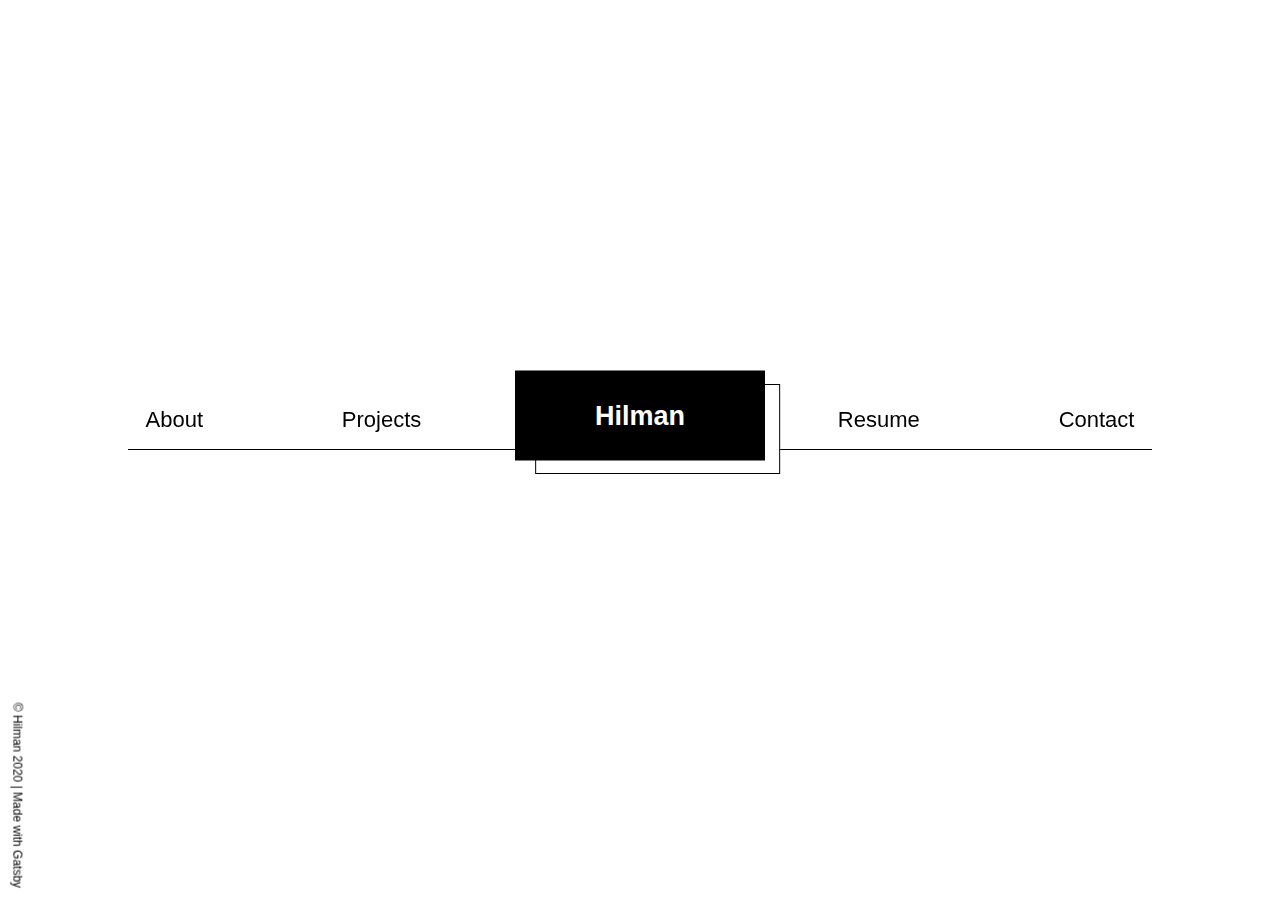
<file: index.html>
<!DOCTYPE html><html lang="en"><head><meta charSet="utf-8"/><meta http-equiv="x-ua-compatible" content="ie=edge"/><meta name="viewport" content="width=device-width, initial-scale=1, shrink-to-fit=no"/><style data-href="/styles.fdc6e814f5caba50254f.css">.tl-edges{max-width:100%;overflow-x:hidden}.tl-wrapper{width:100%;float:left;position:relative}.tl-wrapper+.tl-wrapper{margin-left:-100%;margin-right:0}html{box-sizing:border-box;width:100vw}*,:after,:before{box-sizing:inherit}body{font-size:2em;margin:0 auto;padding:0;font-weight:400;line-height:1.4}article,button,div,input,p,section,select,textarea{display:block;font-family:sans-serif;font-size:1em}a{color:#000;text-decoration:none}</style><meta name="generator" content="Gatsby 2.24.85"/><style data-styled="" data-styled-version="5.2.0">.ecIWW{background:black;width:250px;height:90px;display:-webkit-box;display:-webkit-flex;display:-ms-flexbox;display:flex;-webkit-box-pack:center;-webkit-justify-content:center;-ms-flex-pack:center;justify-content:center;-webkit-align-items:center;-webkit-box-align:center;-ms-flex-align:center;align-items:center;position:absolute;-webkit-transition:-webkit-transform 0.5s ease-in-out;-webkit-transition:transform 0.5s ease-in-out;transition:transform 0.5s ease-in-out;}/*!sc*/
data-styled.g1[id="nav__LogoTop-qpvvgq-0"]{content:"ecIWW,"}/*!sc*/
.ffFCar{width:245px;height:90px;border:1px solid black;background:white;display:-webkit-box;display:-webkit-flex;display:-ms-flexbox;display:flex;-webkit-box-pack:center;-webkit-justify-content:center;-ms-flex-pack:center;justify-content:center;-webkit-align-items:center;-webkit-box-align:center;-ms-flex-align:center;align-items:center;position:absolute;-webkit-transform:translate(7%,15%);-ms-transform:translate(7%,15%);transform:translate(7%,15%);-webkit-transition:-webkit-transform 0.5s ease-in-out;-webkit-transition:transform 0.5s ease-in-out;transition:transform 0.5s ease-in-out;z-index:-1;}/*!sc*/
data-styled.g2[id="nav__LogoBottom-qpvvgq-1"]{content:"ffFCar,"}/*!sc*/
.kzYiMn{width:100%;height:100%;position:relative;display:-webkit-box;display:-webkit-flex;display:-ms-flexbox;display:flex;-webkit-box-pack:center;-webkit-justify-content:center;-ms-flex-pack:center;justify-content:center;-webkit-align-items:center;-webkit-box-align:center;-ms-flex-align:center;align-items:center;}/*!sc*/
.kzYiMn:hover > div:first-child{-webkit-transform:translate(-32%,-40%);-ms-transform:translate(-32%,-40%);transform:translate(-32%,-40%);}/*!sc*/
.kzYiMn:hover > div:last-child{-webkit-transform:translate(32%,40%);-ms-transform:translate(32%,40%);transform:translate(32%,40%);}/*!sc*/
data-styled.g3[id="nav__Logo-qpvvgq-2"]{content:"kzYiMn,"}/*!sc*/
.iEVswn{width:300px;height:175px;position:fixed;top:50%;left:50%;-webkit-transition:0.45s ease-in-out;transition:0.45s ease-in-out;-webkit-transform:translate(-50%,-70%);-ms-transform:translate(-50%,-70%);transform:translate(-50%,-70%);}/*!sc*/
data-styled.g4[id="nav__LogoWrapper-qpvvgq-3"]{content:"iEVswn,"}/*!sc*/
.jUlqHR{position:fixed;top:50%;left:50%;width:80vw;-webkit-transition:0.45s ease-in-out;transition:0.45s ease-in-out;-webkit-transform:translate(-50%,-100%);-ms-transform:translate(-50%,-100%);transform:translate(-50%,-100%);z-index:-1;}/*!sc*/
data-styled.g5[id="nav__NavWrapper-qpvvgq-4"]{content:"jUlqHR,"}/*!sc*/
.gNhzPC{border-bottom:1px solid black;display:-webkit-box;display:-webkit-flex;display:-ms-flexbox;display:flex;-webkit-flex-direction:row;-ms-flex-direction:row;flex-direction:row;-webkit-box-pack:justify;-webkit-justify-content:space-between;-ms-flex-pack:justify;justify-content:space-between;}/*!sc*/
data-styled.g6[id="nav__NavBody-qpvvgq-5"]{content:"gNhzPC,"}/*!sc*/
.kepEhh{font-size:22px;padding:0.75em;border:1px solid white;-webkit-transition:0.2s ease-in;transition:0.2s ease-in;}/*!sc*/
.kepEhh:hover{background:grey;border:1px solid grey;}/*!sc*/
data-styled.g7[id="nav__NavLink-qpvvgq-6"]{content:"kepEhh,"}/*!sc*/
.fkUfJc{font-size:12px;position:fixed;bottom:0;left:0;-webkit-transform:rotate(90deg) translatey(750%);-ms-transform:rotate(90deg) translatey(750%);transform:rotate(90deg) translatey(750%);-webkit-transform-origin:bottom right;-ms-transform-origin:bottom right;transform-origin:bottom right;}/*!sc*/
data-styled.g8[id="nav__Copy-qpvvgq-7"]{content:"fkUfJc,"}/*!sc*/
.dynAgc{font-size:18px;line-height:24px;box-sizing:border-box;-webkit-text-size-adjust:100%;-ms-text-size-adjust:100%;-moz-osx-font-smoothing:grayscale;-webkit-font-smoothing:antialiased;}/*!sc*/
data-styled.g81[id="StyledGrommet-sc-19lkkz7-0"]{content:"dynAgc,"}/*!sc*/
</style><title data-react-helmet="true">Home | Hilman Azfar</title><meta data-react-helmet="true" name="description" content="I build and break things. Just enjoying this journey of software development :)"/><meta data-react-helmet="true" property="og:title" content="Home"/><meta data-react-helmet="true" property="og:description" content="I build and break things. Just enjoying this journey of software development :)"/><meta data-react-helmet="true" property="og:type" content="website"/><meta data-react-helmet="true" name="twitter:card" content="summary"/><meta data-react-helmet="true" name="twitter:creator" content="@Hilman"/><meta data-react-helmet="true" name="twitter:title" content="Home"/><meta data-react-helmet="true" name="twitter:description" content="I build and break things. Just enjoying this journey of software development :)"/><link rel="icon" href="/favicon-32x32.png?v=4a9773549091c227cd2eb82ccd9c5e3a" type="image/png"/><link rel="manifest" href="/manifest.webmanifest" crossorigin="anonymous"/><meta name="theme-color" content="#663399"/><link rel="apple-touch-icon" sizes="48x48" href="/icons/icon-48x48.png?v=4a9773549091c227cd2eb82ccd9c5e3a"/><link rel="apple-touch-icon" sizes="72x72" href="/icons/icon-72x72.png?v=4a9773549091c227cd2eb82ccd9c5e3a"/><link rel="apple-touch-icon" sizes="96x96" href="/icons/icon-96x96.png?v=4a9773549091c227cd2eb82ccd9c5e3a"/><link rel="apple-touch-icon" sizes="144x144" href="/icons/icon-144x144.png?v=4a9773549091c227cd2eb82ccd9c5e3a"/><link rel="apple-touch-icon" sizes="192x192" href="/icons/icon-192x192.png?v=4a9773549091c227cd2eb82ccd9c5e3a"/><link rel="apple-touch-icon" sizes="256x256" href="/icons/icon-256x256.png?v=4a9773549091c227cd2eb82ccd9c5e3a"/><link rel="apple-touch-icon" sizes="384x384" href="/icons/icon-384x384.png?v=4a9773549091c227cd2eb82ccd9c5e3a"/><link rel="apple-touch-icon" sizes="512x512" href="/icons/icon-512x512.png?v=4a9773549091c227cd2eb82ccd9c5e3a"/><link as="script" rel="preload" href="/webpack-runtime-70372f832233a9cd3ec8.js"/><link as="script" rel="preload" href="/styles-55e82d6ff5158c00b714.js"/><link as="script" rel="preload" href="/framework-de237a875aa45b276a9d.js"/><link as="script" rel="preload" href="/app-5923823194702a03397e.js"/><link as="script" rel="preload" href="/commons-2c38e6219ab2c82f6482.js"/><link as="script" rel="preload" href="/component---src-pages-index-js-a08cd98ce88842fd73e8.js"/><link as="fetch" rel="preload" href="/page-data/index/page-data.json" crossorigin="anonymous"/><link as="fetch" rel="preload" href="/page-data/sq/d/63159454.json" crossorigin="anonymous"/><link as="fetch" rel="preload" href="/page-data/app-data.json" crossorigin="anonymous"/></head><body><div id="___gatsby"><div style="outline:none" tabindex="-1" id="gatsby-focus-wrapper"><div class="StyledGrommet-sc-19lkkz7-0 dynAgc"><a aria-current="page" class="" href="/"><header class="nav__LogoWrapper-qpvvgq-3 iEVswn"><div class="nav__Logo-qpvvgq-2 kzYiMn"><div class="nav__LogoTop-qpvvgq-0 ecIWW"><h2 style="color:white">Hilman</h2></div><div class="nav__LogoBottom-qpvvgq-1 ffFCar"><h2>Azfar</h2></div></div></header></a><footer class="nav__NavWrapper-qpvvgq-4 jUlqHR"><nav class="nav__NavBody-qpvvgq-5 gNhzPC"><a href="/about/"><div class="nav__NavLink-qpvvgq-6 kepEhh">About</div></a><a href="/projects/"><div class="nav__NavLink-qpvvgq-6 kepEhh">Projects</div></a><div class="nav__NavLink-qpvvgq-6 kepEhh"></div><div class="nav__NavLink-qpvvgq-6 kepEhh"></div><a href="/resume/"><div class="nav__NavLink-qpvvgq-6 kepEhh">Resume</div></a><a href="/contact/"><div class="nav__NavLink-qpvvgq-6 kepEhh">Contact</div></a></nav></footer><p class="nav__Copy-qpvvgq-7 fkUfJc">© Hilman 2020 | Made with Gatsby</p><main><div class="tl-edges"><div class="tl-wrapper tl-wrapper--mount tl-wrapper-status--entered" style="z-index:1;opacity:1"><section></section></div></div></main></div></div><div id="gatsby-announcer" style="position:absolute;top:0;width:1px;height:1px;padding:0;overflow:hidden;clip:rect(0, 0, 0, 0);white-space:nowrap;border:0" aria-live="assertive" aria-atomic="true"></div></div><script id="gatsby-script-loader">/*<![CDATA[*/window.pagePath="/";/*]]>*/</script><script id="gatsby-chunk-mapping">/*<![CDATA[*/window.___chunkMapping={"polyfill":["/polyfill-f1ea87304f8d1ce6befc.js"],"app":["/app-5923823194702a03397e.js"],"component---src-pages-404-js":["/component---src-pages-404-js-280551bca1871079c9e6.js"],"component---src-pages-about-js":["/component---src-pages-about-js-36dedbd8c5e86acb843f.js"],"component---src-pages-contact-js":["/component---src-pages-contact-js-c7b154577041df52680b.js"],"component---src-pages-index-js":["/component---src-pages-index-js-a08cd98ce88842fd73e8.js"],"component---src-pages-projects-js":["/component---src-pages-projects-js-d6820c1953f23b7a0a16.js"],"component---src-pages-resume-js":["/component---src-pages-resume-js-53ce13e5a035916297f4.js"]};/*]]>*/</script><script src="/polyfill-f1ea87304f8d1ce6befc.js" nomodule=""></script><script src="/component---src-pages-index-js-a08cd98ce88842fd73e8.js" async=""></script><script src="/commons-2c38e6219ab2c82f6482.js" async=""></script><script src="/app-5923823194702a03397e.js" async=""></script><script src="/framework-de237a875aa45b276a9d.js" async=""></script><script src="/styles-55e82d6ff5158c00b714.js" async=""></script><script src="/webpack-runtime-70372f832233a9cd3ec8.js" async=""></script></body></html>
</file>
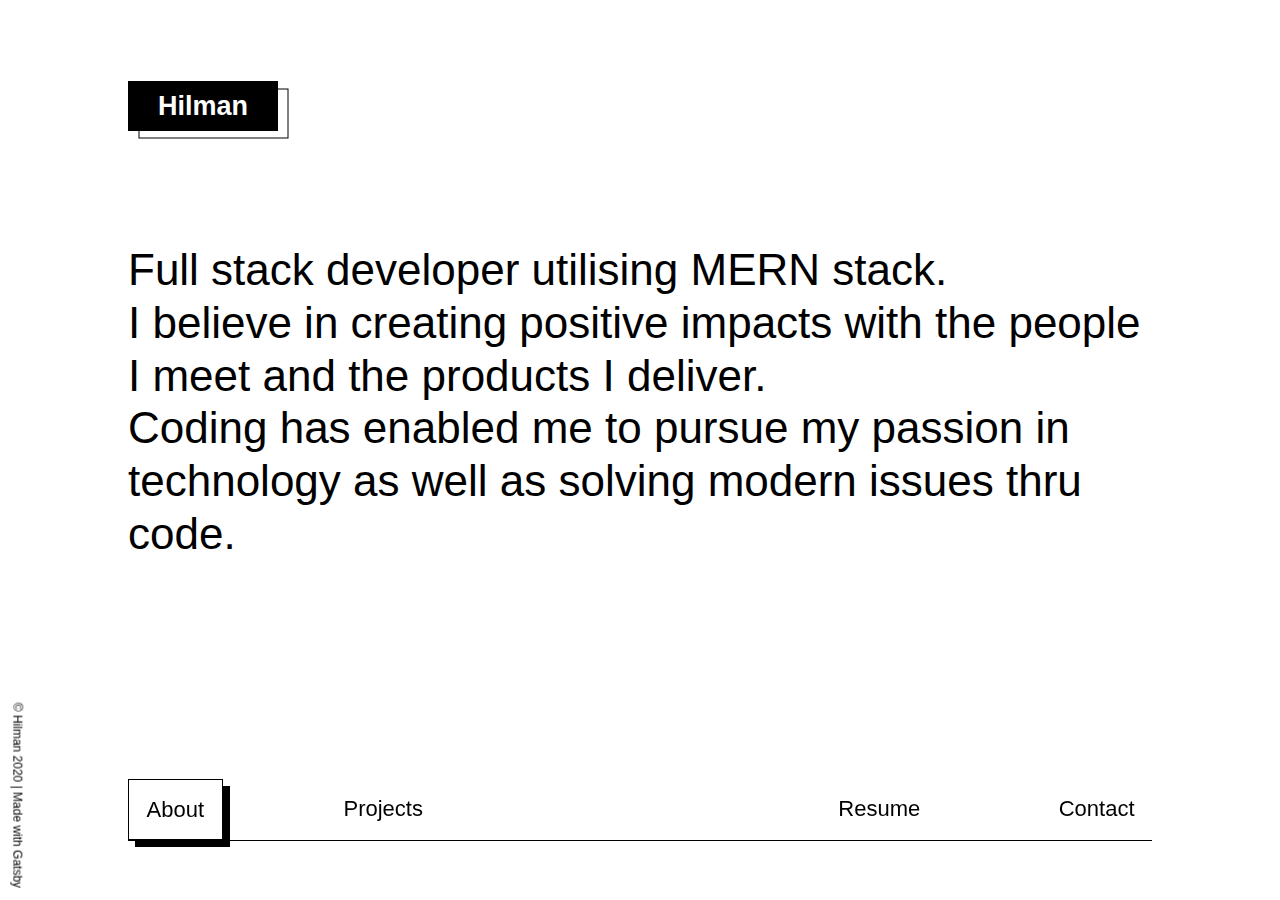
<file: about/index.html>
<!DOCTYPE html><html lang="en"><head><meta charSet="utf-8"/><meta http-equiv="x-ua-compatible" content="ie=edge"/><meta name="viewport" content="width=device-width, initial-scale=1, shrink-to-fit=no"/><style data-href="/styles.fdc6e814f5caba50254f.css">.tl-edges{max-width:100%;overflow-x:hidden}.tl-wrapper{width:100%;float:left;position:relative}.tl-wrapper+.tl-wrapper{margin-left:-100%;margin-right:0}html{box-sizing:border-box;width:100vw}*,:after,:before{box-sizing:inherit}body{font-size:2em;margin:0 auto;padding:0;font-weight:400;line-height:1.4}article,button,div,input,p,section,select,textarea{display:block;font-family:sans-serif;font-size:1em}a{color:#000;text-decoration:none}</style><meta name="generator" content="Gatsby 2.24.85"/><style data-styled="" data-styled-version="5.2.0">.iOOMh{background:black;width:150px;height:50px;display:-webkit-box;display:-webkit-flex;display:-ms-flexbox;display:flex;-webkit-box-pack:center;-webkit-justify-content:center;-ms-flex-pack:center;justify-content:center;-webkit-align-items:center;-webkit-box-align:center;-ms-flex-align:center;align-items:center;position:absolute;-webkit-transition:-webkit-transform 0.5s ease-in-out;-webkit-transition:transform 0.5s ease-in-out;transition:transform 0.5s ease-in-out;}/*!sc*/
data-styled.g1[id="nav__LogoTop-qpvvgq-0"]{content:"iOOMh,"}/*!sc*/
.dUluLw{width:150px;height:50px;border:1px solid black;background:white;display:-webkit-box;display:-webkit-flex;display:-ms-flexbox;display:flex;-webkit-box-pack:center;-webkit-justify-content:center;-ms-flex-pack:center;justify-content:center;-webkit-align-items:center;-webkit-box-align:center;-ms-flex-align:center;align-items:center;position:absolute;-webkit-transform:translate(7%,15%);-ms-transform:translate(7%,15%);transform:translate(7%,15%);-webkit-transition:-webkit-transform 0.5s ease-in-out;-webkit-transition:transform 0.5s ease-in-out;transition:transform 0.5s ease-in-out;z-index:-1;}/*!sc*/
data-styled.g2[id="nav__LogoBottom-qpvvgq-1"]{content:"dUluLw,"}/*!sc*/
.kzYiMn{width:100%;height:100%;position:relative;display:-webkit-box;display:-webkit-flex;display:-ms-flexbox;display:flex;-webkit-box-pack:center;-webkit-justify-content:center;-ms-flex-pack:center;justify-content:center;-webkit-align-items:center;-webkit-box-align:center;-ms-flex-align:center;align-items:center;}/*!sc*/
.kzYiMn:hover > div:first-child{-webkit-transform:translate(-32%,-40%);-ms-transform:translate(-32%,-40%);transform:translate(-32%,-40%);}/*!sc*/
.kzYiMn:hover > div:last-child{-webkit-transform:translate(32%,40%);-ms-transform:translate(32%,40%);transform:translate(32%,40%);}/*!sc*/
data-styled.g3[id="nav__Logo-qpvvgq-2"]{content:"kzYiMn,"}/*!sc*/
.hYTQzi{width:150px;height:175px;position:fixed;top:2%;left:10vw;-webkit-transition:0.45s ease-in-out;transition:0.45s ease-in-out;}/*!sc*/
data-styled.g4[id="nav__LogoWrapper-qpvvgq-3"]{content:"hYTQzi,"}/*!sc*/
.hIIbvt{position:fixed;top:90%;left:50%;width:80vw;-webkit-transition:0.45s ease-in-out;transition:0.45s ease-in-out;-webkit-transform:translate(-50%,-50%);-ms-transform:translate(-50%,-50%);transform:translate(-50%,-50%);z-index:-1;}/*!sc*/
data-styled.g5[id="nav__NavWrapper-qpvvgq-4"]{content:"hIIbvt,"}/*!sc*/
.gNhzPC{border-bottom:1px solid black;display:-webkit-box;display:-webkit-flex;display:-ms-flexbox;display:flex;-webkit-flex-direction:row;-ms-flex-direction:row;flex-direction:row;-webkit-box-pack:justify;-webkit-justify-content:space-between;-ms-flex-pack:justify;justify-content:space-between;}/*!sc*/
data-styled.g6[id="nav__NavBody-qpvvgq-5"]{content:"gNhzPC,"}/*!sc*/
.kepEhh{font-size:22px;padding:0.75em;border:1px solid white;-webkit-transition:0.2s ease-in;transition:0.2s ease-in;}/*!sc*/
.kepEhh:hover{background:grey;border:1px solid grey;}/*!sc*/
data-styled.g7[id="nav__NavLink-qpvvgq-6"]{content:"kepEhh,"}/*!sc*/
.fkUfJc{font-size:12px;position:fixed;bottom:0;left:0;-webkit-transform:rotate(90deg) translatey(750%);-ms-transform:rotate(90deg) translatey(750%);transform:rotate(90deg) translatey(750%);-webkit-transform-origin:bottom right;-ms-transform-origin:bottom right;transform-origin:bottom right;}/*!sc*/
data-styled.g8[id="nav__Copy-qpvvgq-7"]{content:"fkUfJc,"}/*!sc*/
.dynAgc{font-size:18px;line-height:24px;box-sizing:border-box;-webkit-text-size-adjust:100%;-ms-text-size-adjust:100%;-moz-osx-font-smoothing:grayscale;-webkit-font-smoothing:antialiased;}/*!sc*/
data-styled.g81[id="StyledGrommet-sc-19lkkz7-0"]{content:"dynAgc,"}/*!sc*/
</style><title data-react-helmet="true">Home | Hilman Azfar</title><meta data-react-helmet="true" name="description" content="I build and break things. Just enjoying this journey of software development :)"/><meta data-react-helmet="true" property="og:title" content="Home"/><meta data-react-helmet="true" property="og:description" content="I build and break things. Just enjoying this journey of software development :)"/><meta data-react-helmet="true" property="og:type" content="website"/><meta data-react-helmet="true" name="twitter:card" content="summary"/><meta data-react-helmet="true" name="twitter:creator" content="@Hilman"/><meta data-react-helmet="true" name="twitter:title" content="Home"/><meta data-react-helmet="true" name="twitter:description" content="I build and break things. Just enjoying this journey of software development :)"/><link rel="icon" href="/favicon-32x32.png?v=4a9773549091c227cd2eb82ccd9c5e3a" type="image/png"/><link rel="manifest" href="/manifest.webmanifest" crossorigin="anonymous"/><meta name="theme-color" content="#663399"/><link rel="apple-touch-icon" sizes="48x48" href="/icons/icon-48x48.png?v=4a9773549091c227cd2eb82ccd9c5e3a"/><link rel="apple-touch-icon" sizes="72x72" href="/icons/icon-72x72.png?v=4a9773549091c227cd2eb82ccd9c5e3a"/><link rel="apple-touch-icon" sizes="96x96" href="/icons/icon-96x96.png?v=4a9773549091c227cd2eb82ccd9c5e3a"/><link rel="apple-touch-icon" sizes="144x144" href="/icons/icon-144x144.png?v=4a9773549091c227cd2eb82ccd9c5e3a"/><link rel="apple-touch-icon" sizes="192x192" href="/icons/icon-192x192.png?v=4a9773549091c227cd2eb82ccd9c5e3a"/><link rel="apple-touch-icon" sizes="256x256" href="/icons/icon-256x256.png?v=4a9773549091c227cd2eb82ccd9c5e3a"/><link rel="apple-touch-icon" sizes="384x384" href="/icons/icon-384x384.png?v=4a9773549091c227cd2eb82ccd9c5e3a"/><link rel="apple-touch-icon" sizes="512x512" href="/icons/icon-512x512.png?v=4a9773549091c227cd2eb82ccd9c5e3a"/><link as="script" rel="preload" href="/webpack-runtime-70372f832233a9cd3ec8.js"/><link as="script" rel="preload" href="/styles-55e82d6ff5158c00b714.js"/><link as="script" rel="preload" href="/framework-de237a875aa45b276a9d.js"/><link as="script" rel="preload" href="/app-5923823194702a03397e.js"/><link as="script" rel="preload" href="/commons-2c38e6219ab2c82f6482.js"/><link as="script" rel="preload" href="/component---src-pages-about-js-36dedbd8c5e86acb843f.js"/><link as="fetch" rel="preload" href="/page-data/about/page-data.json" crossorigin="anonymous"/><link as="fetch" rel="preload" href="/page-data/sq/d/63159454.json" crossorigin="anonymous"/><link as="fetch" rel="preload" href="/page-data/app-data.json" crossorigin="anonymous"/></head><body><div id="___gatsby"><div style="outline:none" tabindex="-1" id="gatsby-focus-wrapper"><div class="StyledGrommet-sc-19lkkz7-0 dynAgc"><a href="/"><header open="" class="nav__LogoWrapper-qpvvgq-3 hYTQzi"><div class="nav__Logo-qpvvgq-2 kzYiMn"><div open="" class="nav__LogoTop-qpvvgq-0 iOOMh"><h2 style="color:white">Hilman</h2></div><div open="" class="nav__LogoBottom-qpvvgq-1 dUluLw"><h2>Azfar</h2></div></div></header></a><footer open="" class="nav__NavWrapper-qpvvgq-4 hIIbvt"><nav class="nav__NavBody-qpvvgq-5 gNhzPC"><a aria-current="page" style="border:1px solid black;box-shadow:7px 7px" class="" href="/about/"><div class="nav__NavLink-qpvvgq-6 kepEhh">About</div></a><a href="/projects/"><div class="nav__NavLink-qpvvgq-6 kepEhh">Projects</div></a><div class="nav__NavLink-qpvvgq-6 kepEhh"></div><div class="nav__NavLink-qpvvgq-6 kepEhh"></div><a href="/resume/"><div class="nav__NavLink-qpvvgq-6 kepEhh">Resume</div></a><a href="/contact/"><div class="nav__NavLink-qpvvgq-6 kepEhh">Contact</div></a></nav></footer><p class="nav__Copy-qpvvgq-7 fkUfJc">© Hilman 2020 | Made with Gatsby</p><main style="margin:200px auto;max-width:80vw"><div class="tl-edges"><div class="tl-wrapper tl-wrapper--mount tl-wrapper-status--entered" style="z-index:1;opacity:1"><section class="section__about"><h3 style="font-size:44px;line-height:1.2em;font-weight:lighter">Full stack developer utilising MERN stack.<br/>I believe in creating positive impacts with the people I meet and the products I deliver.<br/>Coding has enabled me to pursue my passion in technology as well as solving modern issues thru code.</h3></section></div></div></main></div></div><div id="gatsby-announcer" style="position:absolute;top:0;width:1px;height:1px;padding:0;overflow:hidden;clip:rect(0, 0, 0, 0);white-space:nowrap;border:0" aria-live="assertive" aria-atomic="true"></div></div><script id="gatsby-script-loader">/*<![CDATA[*/window.pagePath="/about/";/*]]>*/</script><script id="gatsby-chunk-mapping">/*<![CDATA[*/window.___chunkMapping={"polyfill":["/polyfill-f1ea87304f8d1ce6befc.js"],"app":["/app-5923823194702a03397e.js"],"component---src-pages-404-js":["/component---src-pages-404-js-280551bca1871079c9e6.js"],"component---src-pages-about-js":["/component---src-pages-about-js-36dedbd8c5e86acb843f.js"],"component---src-pages-contact-js":["/component---src-pages-contact-js-c7b154577041df52680b.js"],"component---src-pages-index-js":["/component---src-pages-index-js-a08cd98ce88842fd73e8.js"],"component---src-pages-projects-js":["/component---src-pages-projects-js-d6820c1953f23b7a0a16.js"],"component---src-pages-resume-js":["/component---src-pages-resume-js-53ce13e5a035916297f4.js"]};/*]]>*/</script><script src="/polyfill-f1ea87304f8d1ce6befc.js" nomodule=""></script><script src="/component---src-pages-about-js-36dedbd8c5e86acb843f.js" async=""></script><script src="/commons-2c38e6219ab2c82f6482.js" async=""></script><script src="/app-5923823194702a03397e.js" async=""></script><script src="/framework-de237a875aa45b276a9d.js" async=""></script><script src="/styles-55e82d6ff5158c00b714.js" async=""></script><script src="/webpack-runtime-70372f832233a9cd3ec8.js" async=""></script></body></html>
</file>
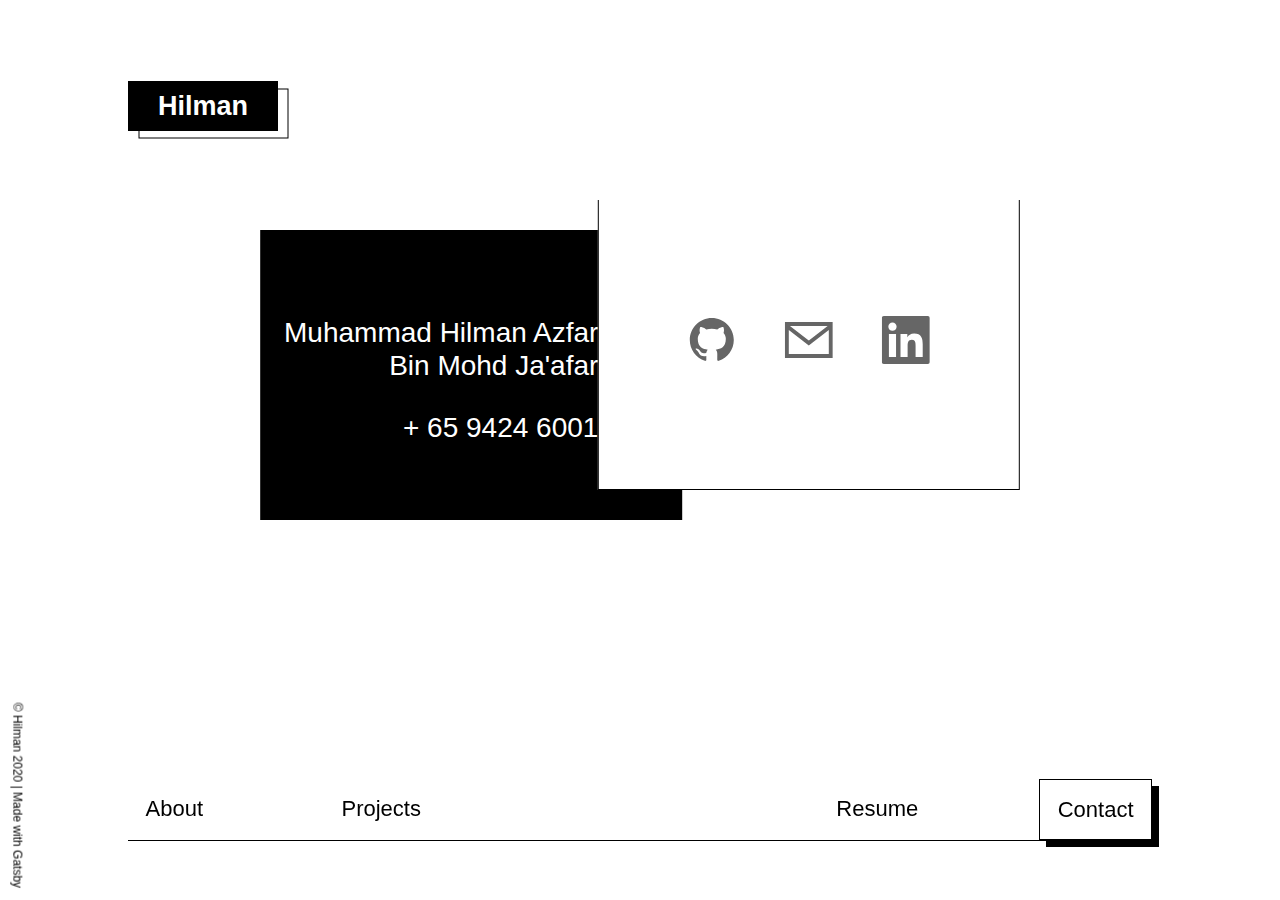
<file: contact/index.html>
<!DOCTYPE html><html lang="en"><head><meta charSet="utf-8"/><meta http-equiv="x-ua-compatible" content="ie=edge"/><meta name="viewport" content="width=device-width, initial-scale=1, shrink-to-fit=no"/><style data-href="/styles.fdc6e814f5caba50254f.css">.tl-edges{max-width:100%;overflow-x:hidden}.tl-wrapper{width:100%;float:left;position:relative}.tl-wrapper+.tl-wrapper{margin-left:-100%;margin-right:0}html{box-sizing:border-box;width:100vw}*,:after,:before{box-sizing:inherit}body{font-size:2em;margin:0 auto;padding:0;font-weight:400;line-height:1.4}article,button,div,input,p,section,select,textarea{display:block;font-family:sans-serif;font-size:1em}a{color:#000;text-decoration:none}</style><meta name="generator" content="Gatsby 2.24.85"/><style data-styled="" data-styled-version="5.2.0">.iOOMh{background:black;width:150px;height:50px;display:-webkit-box;display:-webkit-flex;display:-ms-flexbox;display:flex;-webkit-box-pack:center;-webkit-justify-content:center;-ms-flex-pack:center;justify-content:center;-webkit-align-items:center;-webkit-box-align:center;-ms-flex-align:center;align-items:center;position:absolute;-webkit-transition:-webkit-transform 0.5s ease-in-out;-webkit-transition:transform 0.5s ease-in-out;transition:transform 0.5s ease-in-out;}/*!sc*/
data-styled.g1[id="nav__LogoTop-qpvvgq-0"]{content:"iOOMh,"}/*!sc*/
.dUluLw{width:150px;height:50px;border:1px solid black;background:white;display:-webkit-box;display:-webkit-flex;display:-ms-flexbox;display:flex;-webkit-box-pack:center;-webkit-justify-content:center;-ms-flex-pack:center;justify-content:center;-webkit-align-items:center;-webkit-box-align:center;-ms-flex-align:center;align-items:center;position:absolute;-webkit-transform:translate(7%,15%);-ms-transform:translate(7%,15%);transform:translate(7%,15%);-webkit-transition:-webkit-transform 0.5s ease-in-out;-webkit-transition:transform 0.5s ease-in-out;transition:transform 0.5s ease-in-out;z-index:-1;}/*!sc*/
data-styled.g2[id="nav__LogoBottom-qpvvgq-1"]{content:"dUluLw,"}/*!sc*/
.kzYiMn{width:100%;height:100%;position:relative;display:-webkit-box;display:-webkit-flex;display:-ms-flexbox;display:flex;-webkit-box-pack:center;-webkit-justify-content:center;-ms-flex-pack:center;justify-content:center;-webkit-align-items:center;-webkit-box-align:center;-ms-flex-align:center;align-items:center;}/*!sc*/
.kzYiMn:hover > div:first-child{-webkit-transform:translate(-32%,-40%);-ms-transform:translate(-32%,-40%);transform:translate(-32%,-40%);}/*!sc*/
.kzYiMn:hover > div:last-child{-webkit-transform:translate(32%,40%);-ms-transform:translate(32%,40%);transform:translate(32%,40%);}/*!sc*/
data-styled.g3[id="nav__Logo-qpvvgq-2"]{content:"kzYiMn,"}/*!sc*/
.hYTQzi{width:150px;height:175px;position:fixed;top:2%;left:10vw;-webkit-transition:0.45s ease-in-out;transition:0.45s ease-in-out;}/*!sc*/
data-styled.g4[id="nav__LogoWrapper-qpvvgq-3"]{content:"hYTQzi,"}/*!sc*/
.hIIbvt{position:fixed;top:90%;left:50%;width:80vw;-webkit-transition:0.45s ease-in-out;transition:0.45s ease-in-out;-webkit-transform:translate(-50%,-50%);-ms-transform:translate(-50%,-50%);transform:translate(-50%,-50%);z-index:-1;}/*!sc*/
data-styled.g5[id="nav__NavWrapper-qpvvgq-4"]{content:"hIIbvt,"}/*!sc*/
.gNhzPC{border-bottom:1px solid black;display:-webkit-box;display:-webkit-flex;display:-ms-flexbox;display:flex;-webkit-flex-direction:row;-ms-flex-direction:row;flex-direction:row;-webkit-box-pack:justify;-webkit-justify-content:space-between;-ms-flex-pack:justify;justify-content:space-between;}/*!sc*/
data-styled.g6[id="nav__NavBody-qpvvgq-5"]{content:"gNhzPC,"}/*!sc*/
.kepEhh{font-size:22px;padding:0.75em;border:1px solid white;-webkit-transition:0.2s ease-in;transition:0.2s ease-in;}/*!sc*/
.kepEhh:hover{background:grey;border:1px solid grey;}/*!sc*/
data-styled.g7[id="nav__NavLink-qpvvgq-6"]{content:"kepEhh,"}/*!sc*/
.fkUfJc{font-size:12px;position:fixed;bottom:0;left:0;-webkit-transform:rotate(90deg) translatey(750%);-ms-transform:rotate(90deg) translatey(750%);transform:rotate(90deg) translatey(750%);-webkit-transform-origin:bottom right;-ms-transform-origin:bottom right;transform-origin:bottom right;}/*!sc*/
data-styled.g8[id="nav__Copy-qpvvgq-7"]{content:"fkUfJc,"}/*!sc*/
.jGNXxt{display:inline-block;-webkit-flex:0 0 auto;-ms-flex:0 0 auto;flex:0 0 auto;width:48px;height:48px;fill:#666666;stroke:#666666;}/*!sc*/
.jGNXxt g{fill:inherit;stroke:inherit;}/*!sc*/
.jGNXxt *:not([stroke])[fill="none"]{stroke-width:0;}/*!sc*/
.jGNXxt *[stroke*="#"],.jGNXxt *[STROKE*="#"]{stroke:inherit;fill:none;}/*!sc*/
.jGNXxt *[fill-rule],.jGNXxt *[FILL-RULE],.jGNXxt *[fill*="#"],.jGNXxt *[FILL*="#"]{fill:inherit;stroke:none;}/*!sc*/
data-styled.g9[id="StyledIcon-ofa7kd-0"]{content:"jGNXxt,"}/*!sc*/
.dUZOMJ{display:grid;box-sizing:border-box;grid-template-columns:repeat( auto-fill,minmax(50%,1fr) );}/*!sc*/
data-styled.g43[id="StyledGrid-sc-1wofa1l-0"]{content:"dUZOMJ,"}/*!sc*/
.dynAgc{font-size:18px;line-height:24px;box-sizing:border-box;-webkit-text-size-adjust:100%;-ms-text-size-adjust:100%;-moz-osx-font-smoothing:grayscale;-webkit-font-smoothing:antialiased;}/*!sc*/
data-styled.g81[id="StyledGrommet-sc-19lkkz7-0"]{content:"dynAgc,"}/*!sc*/
.hWYumI{border:1px solid black;background:white;padding:40px;display:-webkit-box;display:-webkit-flex;display:-ms-flexbox;display:flex;-webkit-box-pack:space-evenly;-webkit-justify-content:space-evenly;-ms-flex-pack:space-evenly;justify-content:space-evenly;-webkit-align-items:center;-webkit-box-align:center;-ms-flex-align:center;align-items:center;-webkit-transform:translate(-10%,-20px);-ms-transform:translate(-10%,-20px);transform:translate(-10%,-20px);z-index:1;}/*!sc*/
data-styled.g113[id="contact__ContactRight-oor64t-0"]{content:"hWYumI,"}/*!sc*/
.hQEwoW{height:300px;background:black;display:-webkit-box;display:-webkit-flex;display:-ms-flexbox;display:flex;-webkit-box-pack:center;-webkit-justify-content:center;-ms-flex-pack:center;justify-content:center;-webkit-align-items:center;-webkit-box-align:center;-ms-flex-align:center;align-items:center;-webkit-transform:translate(10%,20px);-ms-transform:translate(10%,20px);transform:translate(10%,20px);z-index:-1;}/*!sc*/
data-styled.g114[id="contact__ContactLeft-oor64t-1"]{content:"hQEwoW,"}/*!sc*/
.jFhzRE{padding-right:60px;text-align:right;font-size:28px;line-height:1.2em;color:white;}/*!sc*/
data-styled.g115[id="contact__ContactInfo-oor64t-2"]{content:"jFhzRE,"}/*!sc*/
.pMLeU{padding:0 90px;margin:10px 0;}/*!sc*/
data-styled.g116[id="contact__GridWrapper-oor64t-3"]{content:"pMLeU,"}/*!sc*/
</style><title data-react-helmet="true">Home | Hilman Azfar</title><meta data-react-helmet="true" name="description" content="I build and break things. Just enjoying this journey of software development :)"/><meta data-react-helmet="true" property="og:title" content="Home"/><meta data-react-helmet="true" property="og:description" content="I build and break things. Just enjoying this journey of software development :)"/><meta data-react-helmet="true" property="og:type" content="website"/><meta data-react-helmet="true" name="twitter:card" content="summary"/><meta data-react-helmet="true" name="twitter:creator" content="@Hilman"/><meta data-react-helmet="true" name="twitter:title" content="Home"/><meta data-react-helmet="true" name="twitter:description" content="I build and break things. Just enjoying this journey of software development :)"/><link rel="icon" href="/favicon-32x32.png?v=4a9773549091c227cd2eb82ccd9c5e3a" type="image/png"/><link rel="manifest" href="/manifest.webmanifest" crossorigin="anonymous"/><meta name="theme-color" content="#663399"/><link rel="apple-touch-icon" sizes="48x48" href="/icons/icon-48x48.png?v=4a9773549091c227cd2eb82ccd9c5e3a"/><link rel="apple-touch-icon" sizes="72x72" href="/icons/icon-72x72.png?v=4a9773549091c227cd2eb82ccd9c5e3a"/><link rel="apple-touch-icon" sizes="96x96" href="/icons/icon-96x96.png?v=4a9773549091c227cd2eb82ccd9c5e3a"/><link rel="apple-touch-icon" sizes="144x144" href="/icons/icon-144x144.png?v=4a9773549091c227cd2eb82ccd9c5e3a"/><link rel="apple-touch-icon" sizes="192x192" href="/icons/icon-192x192.png?v=4a9773549091c227cd2eb82ccd9c5e3a"/><link rel="apple-touch-icon" sizes="256x256" href="/icons/icon-256x256.png?v=4a9773549091c227cd2eb82ccd9c5e3a"/><link rel="apple-touch-icon" sizes="384x384" href="/icons/icon-384x384.png?v=4a9773549091c227cd2eb82ccd9c5e3a"/><link rel="apple-touch-icon" sizes="512x512" href="/icons/icon-512x512.png?v=4a9773549091c227cd2eb82ccd9c5e3a"/><link as="script" rel="preload" href="/webpack-runtime-70372f832233a9cd3ec8.js"/><link as="script" rel="preload" href="/styles-55e82d6ff5158c00b714.js"/><link as="script" rel="preload" href="/framework-de237a875aa45b276a9d.js"/><link as="script" rel="preload" href="/app-5923823194702a03397e.js"/><link as="script" rel="preload" href="/commons-2c38e6219ab2c82f6482.js"/><link as="script" rel="preload" href="/component---src-pages-contact-js-c7b154577041df52680b.js"/><link as="fetch" rel="preload" href="/page-data/contact/page-data.json" crossorigin="anonymous"/><link as="fetch" rel="preload" href="/page-data/sq/d/63159454.json" crossorigin="anonymous"/><link as="fetch" rel="preload" href="/page-data/app-data.json" crossorigin="anonymous"/></head><body><div id="___gatsby"><div style="outline:none" tabindex="-1" id="gatsby-focus-wrapper"><div class="StyledGrommet-sc-19lkkz7-0 dynAgc"><a href="/"><header open="" class="nav__LogoWrapper-qpvvgq-3 hYTQzi"><div class="nav__Logo-qpvvgq-2 kzYiMn"><div open="" class="nav__LogoTop-qpvvgq-0 iOOMh"><h2 style="color:white">Hilman</h2></div><div open="" class="nav__LogoBottom-qpvvgq-1 dUluLw"><h2>Azfar</h2></div></div></header></a><footer open="" class="nav__NavWrapper-qpvvgq-4 hIIbvt"><nav class="nav__NavBody-qpvvgq-5 gNhzPC"><a href="/about/"><div class="nav__NavLink-qpvvgq-6 kepEhh">About</div></a><a href="/projects/"><div class="nav__NavLink-qpvvgq-6 kepEhh">Projects</div></a><div class="nav__NavLink-qpvvgq-6 kepEhh"></div><div class="nav__NavLink-qpvvgq-6 kepEhh"></div><a href="/resume/"><div class="nav__NavLink-qpvvgq-6 kepEhh">Resume</div></a><a aria-current="page" style="border:1px solid black;box-shadow:7px 7px" class="" href="/contact/"><div class="nav__NavLink-qpvvgq-6 kepEhh">Contact</div></a></nav></footer><p class="nav__Copy-qpvvgq-7 fkUfJc">© Hilman 2020 | Made with Gatsby</p><main style="margin:200px auto;max-width:80vw"><div class="tl-edges"><div class="tl-wrapper tl-wrapper--mount tl-wrapper-status--entered" style="z-index:1;opacity:1"><section class="contact__GridWrapper-oor64t-3 pMLeU section__contact"><div class="StyledGrid-sc-1wofa1l-0 dUZOMJ"><div class="contact__ContactLeft-oor64t-1 hQEwoW"><div class="contact__ContactInfo-oor64t-2 jFhzRE"><p>Muhammad Hilman Azfar <br/> Bin Mohd Ja&#x27;afar</p><p>+ 65 9424 6001</p></div></div><div class="contact__ContactRight-oor64t-0 hWYumI"><svg aria-label="Github" viewBox="0 0 24 24" class="StyledIcon-ofa7kd-0 jGNXxt"><path fill="#333" fill-rule="evenodd" d="M11.9989871,1 C5.92550416,1 1,5.92482888 1,12.0003376 C1,16.8603395 4.15153934,20.9829338 8.52263728,22.4374904 C9.0729918,22.5387827 9.27355045,22.199116 9.27355045,21.9073943 C9.27355045,21.6467356 9.2640965,20.954572 9.25869425,20.0368642 C6.19899322,20.7013414 5.55342398,18.5620492 5.55342398,18.5620492 C5.0530403,17.2911692 4.33183953,16.9528531 4.33183953,16.9528531 C3.33309801,16.2708186 4.40747107,16.2843243 4.40747107,16.2843243 C5.51155652,16.3619816 6.09229872,17.4181221 6.09229872,17.4181221 C7.07348292,19.0988981 8.66714755,18.6133706 9.2938089,18.3317781 C9.39375058,17.6213819 9.67804414,17.1365297 9.99205009,16.86169 C7.54955646,16.5841493 4.98146045,15.6401056 4.98146045,11.4249977 C4.98146045,10.224347 5.41026428,9.24181221 6.11390773,8.47334172 C6.00046042,8.19512569 5.62297799,7.07618404 6.22195279,5.56220265 C6.22195279,5.56220265 7.14506277,5.26642929 9.24653918,6.68992296 C10.12373,6.44547101 11.0650726,6.32392032 12.0003376,6.31919335 C12.9349274,6.32392032 13.8755947,6.44547101 14.7541361,6.68992296 C16.8542619,5.26642929 17.7760214,5.56220265 17.7760214,5.56220265 C18.3763467,7.07618404 17.9988643,8.19512569 17.8860923,8.47334172 C18.5910863,9.24181221 19.0165137,10.224347 19.0165137,11.4249977 C19.0165137,15.6509101 16.444366,16.5807729 13.9944443,16.8529114 C14.3888087,17.192578 14.7406305,17.863808 14.7406305,18.890236 C14.7406305,20.3603241 14.7271248,21.5467939 14.7271248,21.9073943 C14.7271248,22.2018171 14.9256576,22.5441849 15.4834403,22.4368151 C19.8511618,20.9788821 23,16.8589889 23,12.0003376 C23,5.92482888 18.0744958,1 11.9989871,1"></path></svg><svg aria-label="MailOption" viewBox="0 0 24 24" class="StyledIcon-ofa7kd-0 jGNXxt"><path fill="none" stroke="#000" stroke-width="2" d="M1,4 L23,4 L23,20 L1,20 L1,4 Z M1,5 L12,13.5 L23,5"></path></svg><svg aria-label="Linkedin" viewBox="0 0 24 24" class="StyledIcon-ofa7kd-0 jGNXxt"><path fill="#0077B5" fill-rule="evenodd" d="M20.45175,20.45025 L16.89225,20.45025 L16.89225,14.88075 C16.89225,13.5525 16.86975,11.844 15.04275,11.844 C13.191,11.844 12.90825,13.2915 12.90825,14.7855 L12.90825,20.45025 L9.3525,20.45025 L9.3525,8.997 L12.765,8.997 L12.765,10.563 L12.81375,10.563 C13.2885,9.66225 14.4495,8.71275 16.18125,8.71275 C19.78575,8.71275 20.45175,11.08425 20.45175,14.169 L20.45175,20.45025 Z M5.33925,7.4325 C4.1955,7.4325 3.27375,6.50775 3.27375,5.36775 C3.27375,4.2285 4.1955,3.30375 5.33925,3.30375 C6.47775,3.30375 7.4025,4.2285 7.4025,5.36775 C7.4025,6.50775 6.47775,7.4325 5.33925,7.4325 L5.33925,7.4325 Z M7.11975,20.45025 L3.5565,20.45025 L3.5565,8.997 L7.11975,8.997 L7.11975,20.45025 Z M23.00025,0 L1.0005,0 C0.44775,0 0,0.44775 0,0.99975 L0,22.9995 C0,23.55225 0.44775,24 1.0005,24 L23.00025,24 C23.55225,24 24,23.55225 24,22.9995 L24,0.99975 C24,0.44775 23.55225,0 23.00025,0 L23.00025,0 Z"></path></svg></div></div></section></div></div></main></div></div><div id="gatsby-announcer" style="position:absolute;top:0;width:1px;height:1px;padding:0;overflow:hidden;clip:rect(0, 0, 0, 0);white-space:nowrap;border:0" aria-live="assertive" aria-atomic="true"></div></div><script id="gatsby-script-loader">/*<![CDATA[*/window.pagePath="/contact/";/*]]>*/</script><script id="gatsby-chunk-mapping">/*<![CDATA[*/window.___chunkMapping={"polyfill":["/polyfill-f1ea87304f8d1ce6befc.js"],"app":["/app-5923823194702a03397e.js"],"component---src-pages-404-js":["/component---src-pages-404-js-280551bca1871079c9e6.js"],"component---src-pages-about-js":["/component---src-pages-about-js-36dedbd8c5e86acb843f.js"],"component---src-pages-contact-js":["/component---src-pages-contact-js-c7b154577041df52680b.js"],"component---src-pages-index-js":["/component---src-pages-index-js-a08cd98ce88842fd73e8.js"],"component---src-pages-projects-js":["/component---src-pages-projects-js-d6820c1953f23b7a0a16.js"],"component---src-pages-resume-js":["/component---src-pages-resume-js-53ce13e5a035916297f4.js"]};/*]]>*/</script><script src="/polyfill-f1ea87304f8d1ce6befc.js" nomodule=""></script><script src="/component---src-pages-contact-js-c7b154577041df52680b.js" async=""></script><script src="/commons-2c38e6219ab2c82f6482.js" async=""></script><script src="/app-5923823194702a03397e.js" async=""></script><script src="/framework-de237a875aa45b276a9d.js" async=""></script><script src="/styles-55e82d6ff5158c00b714.js" async=""></script><script src="/webpack-runtime-70372f832233a9cd3ec8.js" async=""></script></body></html>
</file>
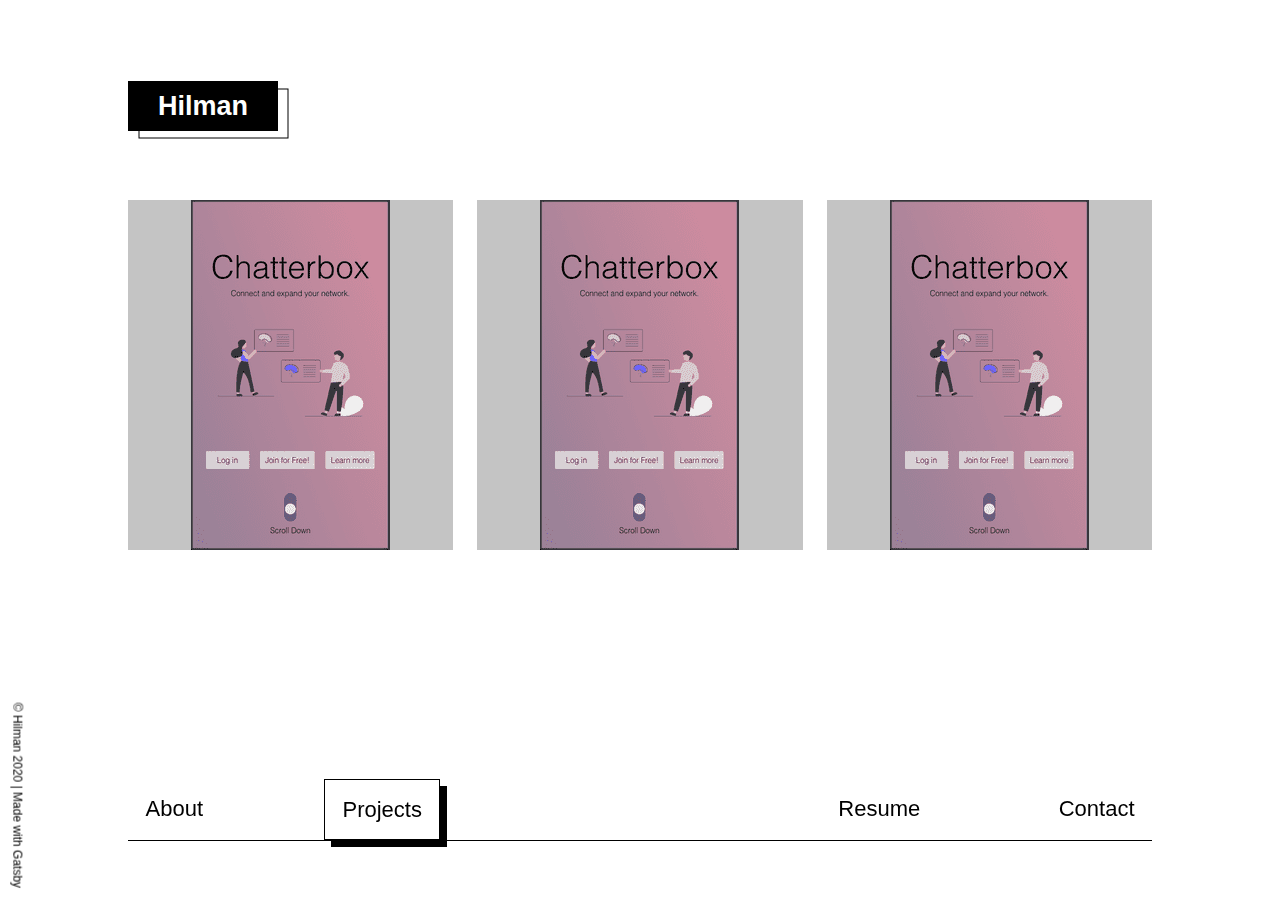
<file: projects/index.html>
<!DOCTYPE html><html lang="en"><head><meta charSet="utf-8"/><meta http-equiv="x-ua-compatible" content="ie=edge"/><meta name="viewport" content="width=device-width, initial-scale=1, shrink-to-fit=no"/><style data-href="/styles.fdc6e814f5caba50254f.css">.tl-edges{max-width:100%;overflow-x:hidden}.tl-wrapper{width:100%;float:left;position:relative}.tl-wrapper+.tl-wrapper{margin-left:-100%;margin-right:0}html{box-sizing:border-box;width:100vw}*,:after,:before{box-sizing:inherit}body{font-size:2em;margin:0 auto;padding:0;font-weight:400;line-height:1.4}article,button,div,input,p,section,select,textarea{display:block;font-family:sans-serif;font-size:1em}a{color:#000;text-decoration:none}</style><meta name="generator" content="Gatsby 2.24.85"/><style data-styled="" data-styled-version="5.2.0">.iOOMh{background:black;width:150px;height:50px;display:-webkit-box;display:-webkit-flex;display:-ms-flexbox;display:flex;-webkit-box-pack:center;-webkit-justify-content:center;-ms-flex-pack:center;justify-content:center;-webkit-align-items:center;-webkit-box-align:center;-ms-flex-align:center;align-items:center;position:absolute;-webkit-transition:-webkit-transform 0.5s ease-in-out;-webkit-transition:transform 0.5s ease-in-out;transition:transform 0.5s ease-in-out;}/*!sc*/
data-styled.g1[id="nav__LogoTop-qpvvgq-0"]{content:"iOOMh,"}/*!sc*/
.dUluLw{width:150px;height:50px;border:1px solid black;background:white;display:-webkit-box;display:-webkit-flex;display:-ms-flexbox;display:flex;-webkit-box-pack:center;-webkit-justify-content:center;-ms-flex-pack:center;justify-content:center;-webkit-align-items:center;-webkit-box-align:center;-ms-flex-align:center;align-items:center;position:absolute;-webkit-transform:translate(7%,15%);-ms-transform:translate(7%,15%);transform:translate(7%,15%);-webkit-transition:-webkit-transform 0.5s ease-in-out;-webkit-transition:transform 0.5s ease-in-out;transition:transform 0.5s ease-in-out;z-index:-1;}/*!sc*/
data-styled.g2[id="nav__LogoBottom-qpvvgq-1"]{content:"dUluLw,"}/*!sc*/
.kzYiMn{width:100%;height:100%;position:relative;display:-webkit-box;display:-webkit-flex;display:-ms-flexbox;display:flex;-webkit-box-pack:center;-webkit-justify-content:center;-ms-flex-pack:center;justify-content:center;-webkit-align-items:center;-webkit-box-align:center;-ms-flex-align:center;align-items:center;}/*!sc*/
.kzYiMn:hover > div:first-child{-webkit-transform:translate(-32%,-40%);-ms-transform:translate(-32%,-40%);transform:translate(-32%,-40%);}/*!sc*/
.kzYiMn:hover > div:last-child{-webkit-transform:translate(32%,40%);-ms-transform:translate(32%,40%);transform:translate(32%,40%);}/*!sc*/
data-styled.g3[id="nav__Logo-qpvvgq-2"]{content:"kzYiMn,"}/*!sc*/
.hYTQzi{width:150px;height:175px;position:fixed;top:2%;left:10vw;-webkit-transition:0.45s ease-in-out;transition:0.45s ease-in-out;}/*!sc*/
data-styled.g4[id="nav__LogoWrapper-qpvvgq-3"]{content:"hYTQzi,"}/*!sc*/
.hIIbvt{position:fixed;top:90%;left:50%;width:80vw;-webkit-transition:0.45s ease-in-out;transition:0.45s ease-in-out;-webkit-transform:translate(-50%,-50%);-ms-transform:translate(-50%,-50%);transform:translate(-50%,-50%);z-index:-1;}/*!sc*/
data-styled.g5[id="nav__NavWrapper-qpvvgq-4"]{content:"hIIbvt,"}/*!sc*/
.gNhzPC{border-bottom:1px solid black;display:-webkit-box;display:-webkit-flex;display:-ms-flexbox;display:flex;-webkit-flex-direction:row;-ms-flex-direction:row;flex-direction:row;-webkit-box-pack:justify;-webkit-justify-content:space-between;-ms-flex-pack:justify;justify-content:space-between;}/*!sc*/
data-styled.g6[id="nav__NavBody-qpvvgq-5"]{content:"gNhzPC,"}/*!sc*/
.kepEhh{font-size:22px;padding:0.75em;border:1px solid white;-webkit-transition:0.2s ease-in;transition:0.2s ease-in;}/*!sc*/
.kepEhh:hover{background:grey;border:1px solid grey;}/*!sc*/
data-styled.g7[id="nav__NavLink-qpvvgq-6"]{content:"kepEhh,"}/*!sc*/
.fkUfJc{font-size:12px;position:fixed;bottom:0;left:0;-webkit-transform:rotate(90deg) translatey(750%);-ms-transform:rotate(90deg) translatey(750%);transform:rotate(90deg) translatey(750%);-webkit-transform-origin:bottom right;-ms-transform-origin:bottom right;transform-origin:bottom right;}/*!sc*/
data-styled.g8[id="nav__Copy-qpvvgq-7"]{content:"fkUfJc,"}/*!sc*/
.ROSLI{display:grid;box-sizing:border-box;grid-template-columns:repeat( 3,minmax(auto,1fr) );grid-gap:24px 24px;grid-template-rows:350px;}/*!sc*/
data-styled.g43[id="StyledGrid-sc-1wofa1l-0"]{content:"ROSLI,"}/*!sc*/
.dynAgc{font-size:18px;line-height:24px;box-sizing:border-box;-webkit-text-size-adjust:100%;-ms-text-size-adjust:100%;-moz-osx-font-smoothing:grayscale;-webkit-font-smoothing:antialiased;}/*!sc*/
data-styled.g81[id="StyledGrommet-sc-19lkkz7-0"]{content:"dynAgc,"}/*!sc*/
.URJmY{background:#c4c4c4;width:100%;height:100%;-webkit-flex:0 0 100%;-ms-flex:0 0 100%;flex:0 0 100%;display:-webkit-box;display:-webkit-flex;display:-ms-flexbox;display:flex;-webkit-box-pack:center;-webkit-justify-content:center;-ms-flex-pack:center;justify-content:center;-webkit-transition:0.3s ease-in;transition:0.3s ease-in;}/*!sc*/
data-styled.g117[id="projects__Panel-sc-1bxmbzc-0"]{content:"URJmY,"}/*!sc*/
.lfOOYk{width:100%;height:100%;-webkit-flex:0 0 100%;-ms-flex:0 0 100%;flex:0 0 100%;padding:10px;background:black;color:white;-webkit-transition:0.3s ease-in;transition:0.3s ease-in;}/*!sc*/
data-styled.g118[id="projects__Slide-sc-1bxmbzc-1"]{content:"lfOOYk,"}/*!sc*/
.dDtvdw{display:-webkit-box;display:-webkit-flex;display:-ms-flexbox;display:flex;overflow-x:hidden;}/*!sc*/
.dDtvdw:hover > div:first-child{opacity:0;}/*!sc*/
.dDtvdw:hover > div:last-child{-webkit-transform:translatex(-100%);-ms-transform:translatex(-100%);transform:translatex(-100%);}/*!sc*/
data-styled.g119[id="projects__SlideWrapper-sc-1bxmbzc-2"]{content:"dDtvdw,"}/*!sc*/
</style><title data-react-helmet="true">Home | Hilman Azfar</title><meta data-react-helmet="true" name="description" content="I build and break things. Just enjoying this journey of software development :)"/><meta data-react-helmet="true" property="og:title" content="Home"/><meta data-react-helmet="true" property="og:description" content="I build and break things. Just enjoying this journey of software development :)"/><meta data-react-helmet="true" property="og:type" content="website"/><meta data-react-helmet="true" name="twitter:card" content="summary"/><meta data-react-helmet="true" name="twitter:creator" content="@Hilman"/><meta data-react-helmet="true" name="twitter:title" content="Home"/><meta data-react-helmet="true" name="twitter:description" content="I build and break things. Just enjoying this journey of software development :)"/><link rel="icon" href="/favicon-32x32.png?v=4a9773549091c227cd2eb82ccd9c5e3a" type="image/png"/><link rel="manifest" href="/manifest.webmanifest" crossorigin="anonymous"/><meta name="theme-color" content="#663399"/><link rel="apple-touch-icon" sizes="48x48" href="/icons/icon-48x48.png?v=4a9773549091c227cd2eb82ccd9c5e3a"/><link rel="apple-touch-icon" sizes="72x72" href="/icons/icon-72x72.png?v=4a9773549091c227cd2eb82ccd9c5e3a"/><link rel="apple-touch-icon" sizes="96x96" href="/icons/icon-96x96.png?v=4a9773549091c227cd2eb82ccd9c5e3a"/><link rel="apple-touch-icon" sizes="144x144" href="/icons/icon-144x144.png?v=4a9773549091c227cd2eb82ccd9c5e3a"/><link rel="apple-touch-icon" sizes="192x192" href="/icons/icon-192x192.png?v=4a9773549091c227cd2eb82ccd9c5e3a"/><link rel="apple-touch-icon" sizes="256x256" href="/icons/icon-256x256.png?v=4a9773549091c227cd2eb82ccd9c5e3a"/><link rel="apple-touch-icon" sizes="384x384" href="/icons/icon-384x384.png?v=4a9773549091c227cd2eb82ccd9c5e3a"/><link rel="apple-touch-icon" sizes="512x512" href="/icons/icon-512x512.png?v=4a9773549091c227cd2eb82ccd9c5e3a"/><link as="script" rel="preload" href="/webpack-runtime-70372f832233a9cd3ec8.js"/><link as="script" rel="preload" href="/styles-55e82d6ff5158c00b714.js"/><link as="script" rel="preload" href="/framework-de237a875aa45b276a9d.js"/><link as="script" rel="preload" href="/app-5923823194702a03397e.js"/><link as="script" rel="preload" href="/commons-2c38e6219ab2c82f6482.js"/><link as="script" rel="preload" href="/component---src-pages-projects-js-d6820c1953f23b7a0a16.js"/><link as="fetch" rel="preload" href="/page-data/projects/page-data.json" crossorigin="anonymous"/><link as="fetch" rel="preload" href="/page-data/sq/d/63159454.json" crossorigin="anonymous"/><link as="fetch" rel="preload" href="/page-data/app-data.json" crossorigin="anonymous"/></head><body><div id="___gatsby"><div style="outline:none" tabindex="-1" id="gatsby-focus-wrapper"><div class="StyledGrommet-sc-19lkkz7-0 dynAgc"><a href="/"><header open="" class="nav__LogoWrapper-qpvvgq-3 hYTQzi"><div class="nav__Logo-qpvvgq-2 kzYiMn"><div open="" class="nav__LogoTop-qpvvgq-0 iOOMh"><h2 style="color:white">Hilman</h2></div><div open="" class="nav__LogoBottom-qpvvgq-1 dUluLw"><h2>Azfar</h2></div></div></header></a><footer open="" class="nav__NavWrapper-qpvvgq-4 hIIbvt"><nav class="nav__NavBody-qpvvgq-5 gNhzPC"><a href="/about/"><div class="nav__NavLink-qpvvgq-6 kepEhh">About</div></a><a aria-current="page" style="border:1px solid black;box-shadow:7px 7px" class="" href="/projects/"><div class="nav__NavLink-qpvvgq-6 kepEhh">Projects</div></a><div class="nav__NavLink-qpvvgq-6 kepEhh"></div><div class="nav__NavLink-qpvvgq-6 kepEhh"></div><a href="/resume/"><div class="nav__NavLink-qpvvgq-6 kepEhh">Resume</div></a><a href="/contact/"><div class="nav__NavLink-qpvvgq-6 kepEhh">Contact</div></a></nav></footer><p class="nav__Copy-qpvvgq-7 fkUfJc">© Hilman 2020 | Made with Gatsby</p><main style="margin:200px auto;max-width:80vw"><div class="tl-edges"><div class="tl-wrapper tl-wrapper--mount tl-wrapper-status--entered" style="z-index:1;opacity:1"><div class="StyledGrid-sc-1wofa1l-0 ROSLI section__projects"><div class="projects__SlideWrapper-sc-1bxmbzc-2 dDtvdw"><div class="projects__Panel-sc-1bxmbzc-0 URJmY"><div class=" gatsby-image-wrapper" style="position:relative;overflow:hidden;display:inline-block;width:199px;height:350px"><img aria-hidden="true" src="[data-uri]" alt="" style="position:absolute;top:0;left:0;width:100%;height:100%;object-fit:cover;object-position:center;opacity:1;transition-delay:500ms"/><noscript><picture><source srcset="/static/63fa2e0ba46cb631cc907bbdbb08347a/1cfd6/chatterbox.png 1x,
/static/63fa2e0ba46cb631cc907bbdbb08347a/05307/chatterbox.png 1.5x" /><img loading="lazy" width="199" height="350" srcset="/static/63fa2e0ba46cb631cc907bbdbb08347a/1cfd6/chatterbox.png 1x,
/static/63fa2e0ba46cb631cc907bbdbb08347a/05307/chatterbox.png 1.5x" src="/static/63fa2e0ba46cb631cc907bbdbb08347a/1cfd6/chatterbox.png" alt="" style="position:absolute;top:0;left:0;opacity:1;width:100%;height:100%;object-fit:cover;object-position:center"/></picture></noscript></div></div><div class="projects__Slide-sc-1bxmbzc-1 lfOOYk"><h3>Work In Progress</h3><p>I still working on the projects!</p></div></div><div class="projects__SlideWrapper-sc-1bxmbzc-2 dDtvdw"><div class="projects__Panel-sc-1bxmbzc-0 URJmY"><div class=" gatsby-image-wrapper" style="position:relative;overflow:hidden;display:inline-block;width:199px;height:350px"><img aria-hidden="true" src="[data-uri]" alt="" style="position:absolute;top:0;left:0;width:100%;height:100%;object-fit:cover;object-position:center;opacity:1;transition-delay:500ms"/><noscript><picture><source srcset="/static/63fa2e0ba46cb631cc907bbdbb08347a/1cfd6/chatterbox.png 1x,
/static/63fa2e0ba46cb631cc907bbdbb08347a/05307/chatterbox.png 1.5x" /><img loading="lazy" width="199" height="350" srcset="/static/63fa2e0ba46cb631cc907bbdbb08347a/1cfd6/chatterbox.png 1x,
/static/63fa2e0ba46cb631cc907bbdbb08347a/05307/chatterbox.png 1.5x" src="/static/63fa2e0ba46cb631cc907bbdbb08347a/1cfd6/chatterbox.png" alt="" style="position:absolute;top:0;left:0;opacity:1;width:100%;height:100%;object-fit:cover;object-position:center"/></picture></noscript></div></div><div class="projects__Slide-sc-1bxmbzc-1 lfOOYk"><h3>Work In Progress</h3><p>I still working on the projects!</p></div></div><div class="projects__SlideWrapper-sc-1bxmbzc-2 dDtvdw"><div class="projects__Panel-sc-1bxmbzc-0 URJmY"><div class=" gatsby-image-wrapper" style="position:relative;overflow:hidden;display:inline-block;width:199px;height:350px"><img aria-hidden="true" src="[data-uri]" alt="" style="position:absolute;top:0;left:0;width:100%;height:100%;object-fit:cover;object-position:center;opacity:1;transition-delay:500ms"/><noscript><picture><source srcset="/static/63fa2e0ba46cb631cc907bbdbb08347a/1cfd6/chatterbox.png 1x,
/static/63fa2e0ba46cb631cc907bbdbb08347a/05307/chatterbox.png 1.5x" /><img loading="lazy" width="199" height="350" srcset="/static/63fa2e0ba46cb631cc907bbdbb08347a/1cfd6/chatterbox.png 1x,
/static/63fa2e0ba46cb631cc907bbdbb08347a/05307/chatterbox.png 1.5x" src="/static/63fa2e0ba46cb631cc907bbdbb08347a/1cfd6/chatterbox.png" alt="" style="position:absolute;top:0;left:0;opacity:1;width:100%;height:100%;object-fit:cover;object-position:center"/></picture></noscript></div></div><div class="projects__Slide-sc-1bxmbzc-1 lfOOYk"><h3>Work In Progress</h3><p>I still working on the projects!</p></div></div></div></div></div></main></div></div><div id="gatsby-announcer" style="position:absolute;top:0;width:1px;height:1px;padding:0;overflow:hidden;clip:rect(0, 0, 0, 0);white-space:nowrap;border:0" aria-live="assertive" aria-atomic="true"></div></div><script id="gatsby-script-loader">/*<![CDATA[*/window.pagePath="/projects/";/*]]>*/</script><script id="gatsby-chunk-mapping">/*<![CDATA[*/window.___chunkMapping={"polyfill":["/polyfill-f1ea87304f8d1ce6befc.js"],"app":["/app-5923823194702a03397e.js"],"component---src-pages-404-js":["/component---src-pages-404-js-280551bca1871079c9e6.js"],"component---src-pages-about-js":["/component---src-pages-about-js-36dedbd8c5e86acb843f.js"],"component---src-pages-contact-js":["/component---src-pages-contact-js-c7b154577041df52680b.js"],"component---src-pages-index-js":["/component---src-pages-index-js-a08cd98ce88842fd73e8.js"],"component---src-pages-projects-js":["/component---src-pages-projects-js-d6820c1953f23b7a0a16.js"],"component---src-pages-resume-js":["/component---src-pages-resume-js-53ce13e5a035916297f4.js"]};/*]]>*/</script><script src="/polyfill-f1ea87304f8d1ce6befc.js" nomodule=""></script><script src="/component---src-pages-projects-js-d6820c1953f23b7a0a16.js" async=""></script><script src="/commons-2c38e6219ab2c82f6482.js" async=""></script><script src="/app-5923823194702a03397e.js" async=""></script><script src="/framework-de237a875aa45b276a9d.js" async=""></script><script src="/styles-55e82d6ff5158c00b714.js" async=""></script><script src="/webpack-runtime-70372f832233a9cd3ec8.js" async=""></script></body></html>
</file>
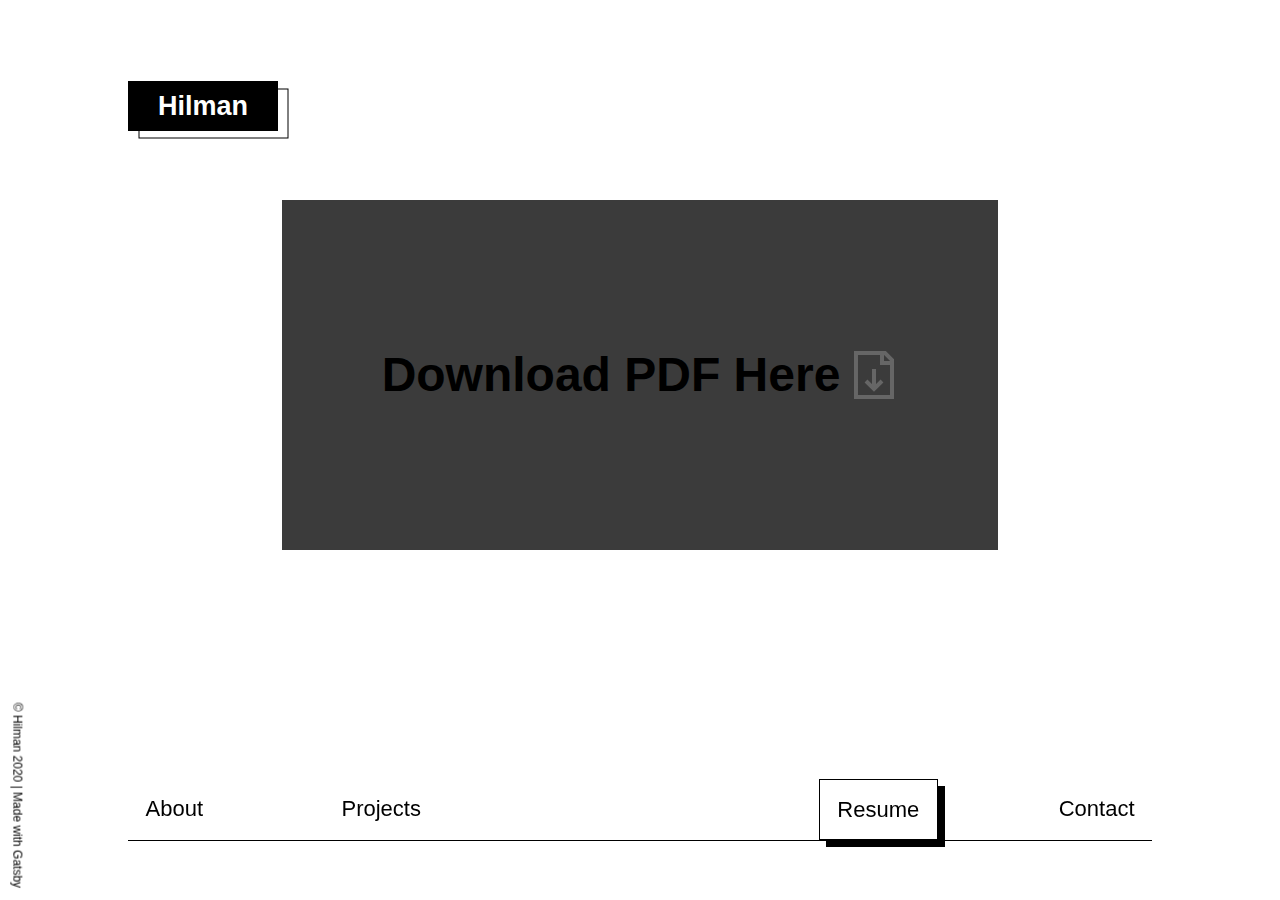
<file: resume/index.html>
<!DOCTYPE html><html lang="en"><head><meta charSet="utf-8"/><meta http-equiv="x-ua-compatible" content="ie=edge"/><meta name="viewport" content="width=device-width, initial-scale=1, shrink-to-fit=no"/><style data-href="/styles.fdc6e814f5caba50254f.css">.tl-edges{max-width:100%;overflow-x:hidden}.tl-wrapper{width:100%;float:left;position:relative}.tl-wrapper+.tl-wrapper{margin-left:-100%;margin-right:0}html{box-sizing:border-box;width:100vw}*,:after,:before{box-sizing:inherit}body{font-size:2em;margin:0 auto;padding:0;font-weight:400;line-height:1.4}article,button,div,input,p,section,select,textarea{display:block;font-family:sans-serif;font-size:1em}a{color:#000;text-decoration:none}</style><meta name="generator" content="Gatsby 2.24.85"/><style data-styled="" data-styled-version="5.2.0">.iOOMh{background:black;width:150px;height:50px;display:-webkit-box;display:-webkit-flex;display:-ms-flexbox;display:flex;-webkit-box-pack:center;-webkit-justify-content:center;-ms-flex-pack:center;justify-content:center;-webkit-align-items:center;-webkit-box-align:center;-ms-flex-align:center;align-items:center;position:absolute;-webkit-transition:-webkit-transform 0.5s ease-in-out;-webkit-transition:transform 0.5s ease-in-out;transition:transform 0.5s ease-in-out;}/*!sc*/
data-styled.g1[id="nav__LogoTop-qpvvgq-0"]{content:"iOOMh,"}/*!sc*/
.dUluLw{width:150px;height:50px;border:1px solid black;background:white;display:-webkit-box;display:-webkit-flex;display:-ms-flexbox;display:flex;-webkit-box-pack:center;-webkit-justify-content:center;-ms-flex-pack:center;justify-content:center;-webkit-align-items:center;-webkit-box-align:center;-ms-flex-align:center;align-items:center;position:absolute;-webkit-transform:translate(7%,15%);-ms-transform:translate(7%,15%);transform:translate(7%,15%);-webkit-transition:-webkit-transform 0.5s ease-in-out;-webkit-transition:transform 0.5s ease-in-out;transition:transform 0.5s ease-in-out;z-index:-1;}/*!sc*/
data-styled.g2[id="nav__LogoBottom-qpvvgq-1"]{content:"dUluLw,"}/*!sc*/
.kzYiMn{width:100%;height:100%;position:relative;display:-webkit-box;display:-webkit-flex;display:-ms-flexbox;display:flex;-webkit-box-pack:center;-webkit-justify-content:center;-ms-flex-pack:center;justify-content:center;-webkit-align-items:center;-webkit-box-align:center;-ms-flex-align:center;align-items:center;}/*!sc*/
.kzYiMn:hover > div:first-child{-webkit-transform:translate(-32%,-40%);-ms-transform:translate(-32%,-40%);transform:translate(-32%,-40%);}/*!sc*/
.kzYiMn:hover > div:last-child{-webkit-transform:translate(32%,40%);-ms-transform:translate(32%,40%);transform:translate(32%,40%);}/*!sc*/
data-styled.g3[id="nav__Logo-qpvvgq-2"]{content:"kzYiMn,"}/*!sc*/
.hYTQzi{width:150px;height:175px;position:fixed;top:2%;left:10vw;-webkit-transition:0.45s ease-in-out;transition:0.45s ease-in-out;}/*!sc*/
data-styled.g4[id="nav__LogoWrapper-qpvvgq-3"]{content:"hYTQzi,"}/*!sc*/
.hIIbvt{position:fixed;top:90%;left:50%;width:80vw;-webkit-transition:0.45s ease-in-out;transition:0.45s ease-in-out;-webkit-transform:translate(-50%,-50%);-ms-transform:translate(-50%,-50%);transform:translate(-50%,-50%);z-index:-1;}/*!sc*/
data-styled.g5[id="nav__NavWrapper-qpvvgq-4"]{content:"hIIbvt,"}/*!sc*/
.gNhzPC{border-bottom:1px solid black;display:-webkit-box;display:-webkit-flex;display:-ms-flexbox;display:flex;-webkit-flex-direction:row;-ms-flex-direction:row;flex-direction:row;-webkit-box-pack:justify;-webkit-justify-content:space-between;-ms-flex-pack:justify;justify-content:space-between;}/*!sc*/
data-styled.g6[id="nav__NavBody-qpvvgq-5"]{content:"gNhzPC,"}/*!sc*/
.kepEhh{font-size:22px;padding:0.75em;border:1px solid white;-webkit-transition:0.2s ease-in;transition:0.2s ease-in;}/*!sc*/
.kepEhh:hover{background:grey;border:1px solid grey;}/*!sc*/
data-styled.g7[id="nav__NavLink-qpvvgq-6"]{content:"kepEhh,"}/*!sc*/
.fkUfJc{font-size:12px;position:fixed;bottom:0;left:0;-webkit-transform:rotate(90deg) translatey(750%);-ms-transform:rotate(90deg) translatey(750%);transform:rotate(90deg) translatey(750%);-webkit-transform-origin:bottom right;-ms-transform-origin:bottom right;transform-origin:bottom right;}/*!sc*/
data-styled.g8[id="nav__Copy-qpvvgq-7"]{content:"fkUfJc,"}/*!sc*/
.jGNXxt{display:inline-block;-webkit-flex:0 0 auto;-ms-flex:0 0 auto;flex:0 0 auto;width:48px;height:48px;fill:#666666;stroke:#666666;}/*!sc*/
.jGNXxt g{fill:inherit;stroke:inherit;}/*!sc*/
.jGNXxt *:not([stroke])[fill="none"]{stroke-width:0;}/*!sc*/
.jGNXxt *[stroke*="#"],.jGNXxt *[STROKE*="#"]{stroke:inherit;fill:none;}/*!sc*/
.jGNXxt *[fill-rule],.jGNXxt *[FILL-RULE],.jGNXxt *[fill*="#"],.jGNXxt *[FILL*="#"]{fill:inherit;stroke:none;}/*!sc*/
data-styled.g9[id="StyledIcon-ofa7kd-0"]{content:"jGNXxt,"}/*!sc*/
.dynAgc{font-size:18px;line-height:24px;box-sizing:border-box;-webkit-text-size-adjust:100%;-ms-text-size-adjust:100%;-moz-osx-font-smoothing:grayscale;-webkit-font-smoothing:antialiased;}/*!sc*/
data-styled.g81[id="StyledGrommet-sc-19lkkz7-0"]{content:"dynAgc,"}/*!sc*/
.kHHDeL{width:70%;margin:0 auto;height:350px;background:rgba(10,10,10,0.8);display:-webkit-box;display:-webkit-flex;display:-ms-flexbox;display:flex;-webkit-box-pack:center;-webkit-justify-content:center;-ms-flex-pack:center;justify-content:center;-webkit-align-items:center;-webkit-box-align:center;-ms-flex-align:center;align-items:center;}/*!sc*/
data-styled.g120[id="resume__StyledSection-sc-9xvamb-0"]{content:"kHHDeL,"}/*!sc*/
</style><title data-react-helmet="true">Home | Hilman Azfar</title><meta data-react-helmet="true" name="description" content="I build and break things. Just enjoying this journey of software development :)"/><meta data-react-helmet="true" property="og:title" content="Home"/><meta data-react-helmet="true" property="og:description" content="I build and break things. Just enjoying this journey of software development :)"/><meta data-react-helmet="true" property="og:type" content="website"/><meta data-react-helmet="true" name="twitter:card" content="summary"/><meta data-react-helmet="true" name="twitter:creator" content="@Hilman"/><meta data-react-helmet="true" name="twitter:title" content="Home"/><meta data-react-helmet="true" name="twitter:description" content="I build and break things. Just enjoying this journey of software development :)"/><link rel="icon" href="/favicon-32x32.png?v=4a9773549091c227cd2eb82ccd9c5e3a" type="image/png"/><link rel="manifest" href="/manifest.webmanifest" crossorigin="anonymous"/><meta name="theme-color" content="#663399"/><link rel="apple-touch-icon" sizes="48x48" href="/icons/icon-48x48.png?v=4a9773549091c227cd2eb82ccd9c5e3a"/><link rel="apple-touch-icon" sizes="72x72" href="/icons/icon-72x72.png?v=4a9773549091c227cd2eb82ccd9c5e3a"/><link rel="apple-touch-icon" sizes="96x96" href="/icons/icon-96x96.png?v=4a9773549091c227cd2eb82ccd9c5e3a"/><link rel="apple-touch-icon" sizes="144x144" href="/icons/icon-144x144.png?v=4a9773549091c227cd2eb82ccd9c5e3a"/><link rel="apple-touch-icon" sizes="192x192" href="/icons/icon-192x192.png?v=4a9773549091c227cd2eb82ccd9c5e3a"/><link rel="apple-touch-icon" sizes="256x256" href="/icons/icon-256x256.png?v=4a9773549091c227cd2eb82ccd9c5e3a"/><link rel="apple-touch-icon" sizes="384x384" href="/icons/icon-384x384.png?v=4a9773549091c227cd2eb82ccd9c5e3a"/><link rel="apple-touch-icon" sizes="512x512" href="/icons/icon-512x512.png?v=4a9773549091c227cd2eb82ccd9c5e3a"/><link as="script" rel="preload" href="/webpack-runtime-70372f832233a9cd3ec8.js"/><link as="script" rel="preload" href="/styles-55e82d6ff5158c00b714.js"/><link as="script" rel="preload" href="/framework-de237a875aa45b276a9d.js"/><link as="script" rel="preload" href="/app-5923823194702a03397e.js"/><link as="script" rel="preload" href="/commons-2c38e6219ab2c82f6482.js"/><link as="script" rel="preload" href="/component---src-pages-resume-js-53ce13e5a035916297f4.js"/><link as="fetch" rel="preload" href="/page-data/resume/page-data.json" crossorigin="anonymous"/><link as="fetch" rel="preload" href="/page-data/sq/d/63159454.json" crossorigin="anonymous"/><link as="fetch" rel="preload" href="/page-data/app-data.json" crossorigin="anonymous"/></head><body><div id="___gatsby"><div style="outline:none" tabindex="-1" id="gatsby-focus-wrapper"><div class="StyledGrommet-sc-19lkkz7-0 dynAgc"><a href="/"><header open="" class="nav__LogoWrapper-qpvvgq-3 hYTQzi"><div class="nav__Logo-qpvvgq-2 kzYiMn"><div open="" class="nav__LogoTop-qpvvgq-0 iOOMh"><h2 style="color:white">Hilman</h2></div><div open="" class="nav__LogoBottom-qpvvgq-1 dUluLw"><h2>Azfar</h2></div></div></header></a><footer open="" class="nav__NavWrapper-qpvvgq-4 hIIbvt"><nav class="nav__NavBody-qpvvgq-5 gNhzPC"><a href="/about/"><div class="nav__NavLink-qpvvgq-6 kepEhh">About</div></a><a href="/projects/"><div class="nav__NavLink-qpvvgq-6 kepEhh">Projects</div></a><div class="nav__NavLink-qpvvgq-6 kepEhh"></div><div class="nav__NavLink-qpvvgq-6 kepEhh"></div><a aria-current="page" style="border:1px solid black;box-shadow:7px 7px" class="" href="/resume/"><div class="nav__NavLink-qpvvgq-6 kepEhh">Resume</div></a><a href="/contact/"><div class="nav__NavLink-qpvvgq-6 kepEhh">Contact</div></a></nav></footer><p class="nav__Copy-qpvvgq-7 fkUfJc">© Hilman 2020 | Made with Gatsby</p><main style="margin:200px auto;max-width:80vw"><div class="tl-edges"><div class="tl-wrapper tl-wrapper--mount tl-wrapper-status--entered" style="z-index:1;opacity:1"><section class="resume__StyledSection-sc-9xvamb-0 kHHDeL section__resume"><h2 style="margin-right:10px;font-size:48px">Download PDF Here</h2><svg aria-label="DocumentDownload" viewBox="0 0 24 24" class="StyledIcon-ofa7kd-0 jGNXxt"><path fill="none" stroke="#000" stroke-width="2" d="M2.99787498,0.999999992 L17.4999998,0.999999992 L20.9999998,4.50000005 L21,23 L3,23 L2.99787498,0.999999992 Z M16,1 L16,6 L21,6 M12,9 L12,18 M8,15 L12,19 L16,15"></path></svg></section></div></div></main></div></div><div id="gatsby-announcer" style="position:absolute;top:0;width:1px;height:1px;padding:0;overflow:hidden;clip:rect(0, 0, 0, 0);white-space:nowrap;border:0" aria-live="assertive" aria-atomic="true"></div></div><script id="gatsby-script-loader">/*<![CDATA[*/window.pagePath="/resume/";/*]]>*/</script><script id="gatsby-chunk-mapping">/*<![CDATA[*/window.___chunkMapping={"polyfill":["/polyfill-f1ea87304f8d1ce6befc.js"],"app":["/app-5923823194702a03397e.js"],"component---src-pages-404-js":["/component---src-pages-404-js-280551bca1871079c9e6.js"],"component---src-pages-about-js":["/component---src-pages-about-js-36dedbd8c5e86acb843f.js"],"component---src-pages-contact-js":["/component---src-pages-contact-js-c7b154577041df52680b.js"],"component---src-pages-index-js":["/component---src-pages-index-js-a08cd98ce88842fd73e8.js"],"component---src-pages-projects-js":["/component---src-pages-projects-js-d6820c1953f23b7a0a16.js"],"component---src-pages-resume-js":["/component---src-pages-resume-js-53ce13e5a035916297f4.js"]};/*]]>*/</script><script src="/polyfill-f1ea87304f8d1ce6befc.js" nomodule=""></script><script src="/component---src-pages-resume-js-53ce13e5a035916297f4.js" async=""></script><script src="/commons-2c38e6219ab2c82f6482.js" async=""></script><script src="/app-5923823194702a03397e.js" async=""></script><script src="/framework-de237a875aa45b276a9d.js" async=""></script><script src="/styles-55e82d6ff5158c00b714.js" async=""></script><script src="/webpack-runtime-70372f832233a9cd3ec8.js" async=""></script></body></html>
</file>
